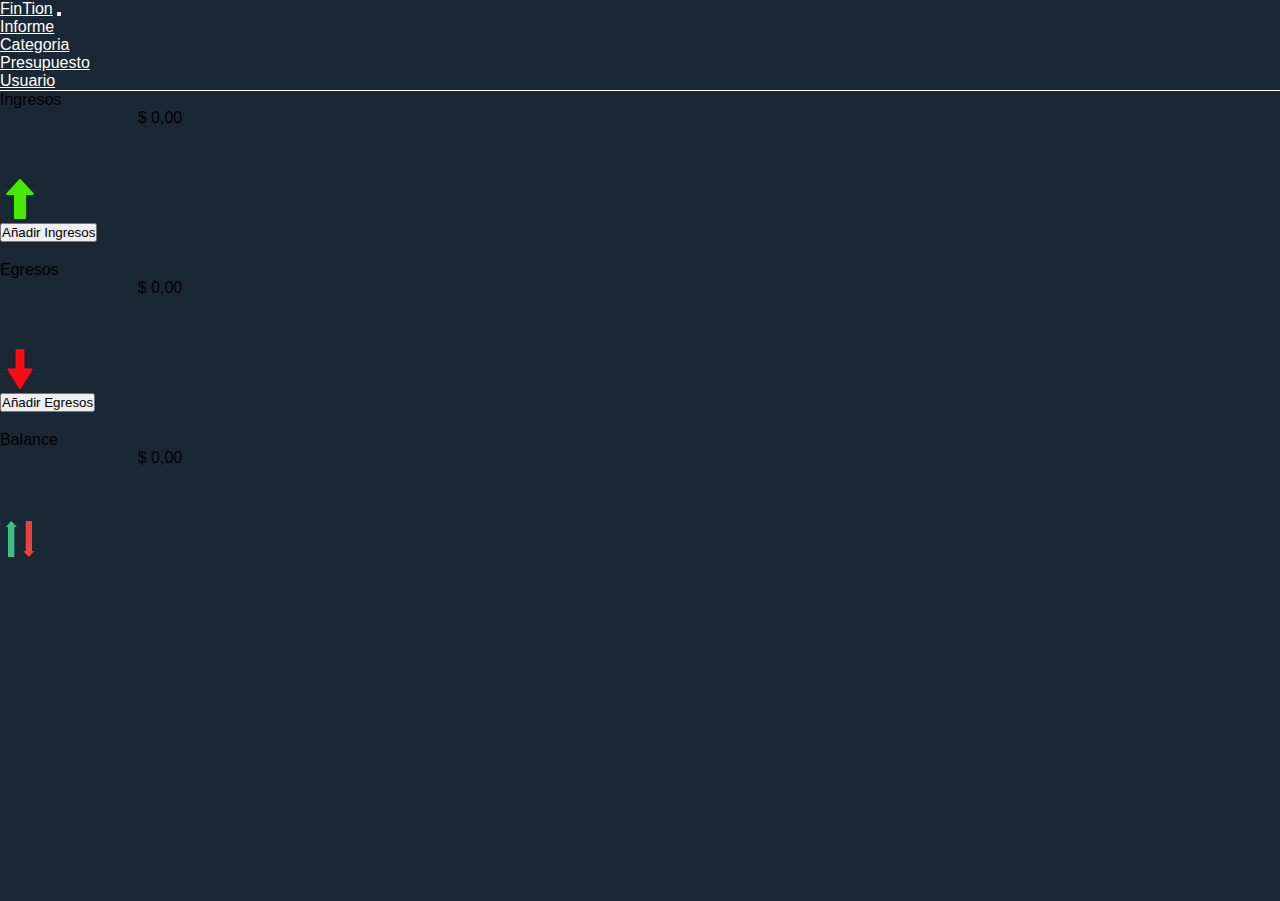
<file: templates/home.html>
<!DOCTYPE html>
<html lang="en">

<head>
  <meta charset="UTF-8" />
  <meta name="viewport" content="width=device-width, initial-scale=1.0" />
  <link href="https://cdn.jsdelivr.net/npm/bootstrap@5.3.2/dist/css/bootstrap.min.css" rel="stylesheet"
    integrity="sha384-T3c6CoIi6uLrA9TneNEoa7RxnatzjcDSCmG1MXxSR1GAsXEV/Dwwykc2MPK8M2HN" crossorigin="anonymous" />
  <link rel="stylesheet" href="../public/css/style.css" />
  <title>Home - FinTion</title>
</head>

<body>
  <header>
    <nav class="navbar navbar-expand-lg navbar-light">
      <div class="container-fluid">
        <a class="navbar-brand logo" href="home.html" style="color: #fff;">FinTion</a>

        <button class="navbar-toggler" type="button" data-bs-toggle="collapse" data-bs-target="#navbarNav">
          <span class="navbar-toggler-icon hamburguer"></span>
        </button>

        <div class="collapse navbar-collapse" id="navbarNav">
          <ul class="navbar-nav me-auto mb-2 mb-lg-0">
            <li class="nav-item">
              <a class="nav-link" href="#" style="color: #fff;">Informe</a>
            </li>
            <li class="nav-item">
              <a class="nav-link" href="#" style="color: #fff;">Categoria</a>
            </li>
            <li class="nav-item">
              <a class="nav-link" href="presupuesto.html" style="color: #fff;">Presupuesto</a>
            </li>
          </ul>
        </div>

        <div class="collapse navbar-collapse" id="navbarNav">
          <ul class="navbar-nav ms-auto">
            <li class="nav-item">
              <a class="nav-link" href="#" style="color: #fff;">Usuario</a>
            </li>
          </ul>
        </div>
      </div>
    </nav>
  </header>
  <main class="container d-flex flex-column align-items-center justify-content-center" style="height: 90vh">
    <div class="container d-flex align-items-center justify-content-between first-info" style="margin: auto;">
      <!-- Card -->
      <div class="card text-center">
        <div class="card-header">
          <span>Ingresos</span>
        </div>
        <div class="row align-items-center">
          <div class="col-md-8">
            <div class="card-body">
              <p class="card-text">$ 0,00</p>
            </div>
          </div>

          <div class="col-md-4">
            <img src="../public/img/flecha-hacia-arriba.png" alt="Flecha hacia arriba" class="card-img" />
          </div>
        </div>

        <div class="card-footer">
          <button class="btn btn-primary">Añadir Ingresos</button>
        </div>
      </div>

      <!-- Card -->
      <div class="card text-center">
        <div class="card-header">
          <span>Egresos</span>
        </div>
        <div class="row align-items-center">
          <div class="col-md-8">
            <div class="card-body">
              <p class="card-text">$ 0,00</p>
            </div>
          </div>

          <div class="col-md-4">
            <img src="../public/img/flecha-hacia-abajo.png" alt="Flecha hacia abajo" class="card-img" />
          </div>
        </div>

        <div class="card-footer">
          <button class="btn btn-primary">Añadir Egresos</button>
        </div>
      </div>
    </div>
    <div class="container d-flex align-items-center justify-content-center second-info" style="margin: auto;">
      <!-- Card -->
      <div class="card text-center balance">
        <div class="card-header">
          <span>Balance</span>
        </div>
        <div class="row align-items-center">
          <div class="col-md-8">
            <div class="card-body">
              <p class="card-text">$ 0,00</p>
            </div>
          </div>

          <div class="col-md-4">
            <img src="../public/img/arriba-abajo.png" alt="Flecha hacia arriba y abajo" class="card-img" />
          </div>
        </div>
      </div>
    </div>
  </main>

  <script src="https://cdn.jsdelivr.net/npm/bootstrap@5.3.2/dist/js/bootstrap.bundle.min.js"
    integrity="sha384-C6RzsynM9kWDrMNeT87bh95OGNyZPhcTNXj1NW7RuBCsyN/o0jlpcV8Qyq46cDfL"
    crossorigin="anonymous"></script>
</body>

</html>
</file>
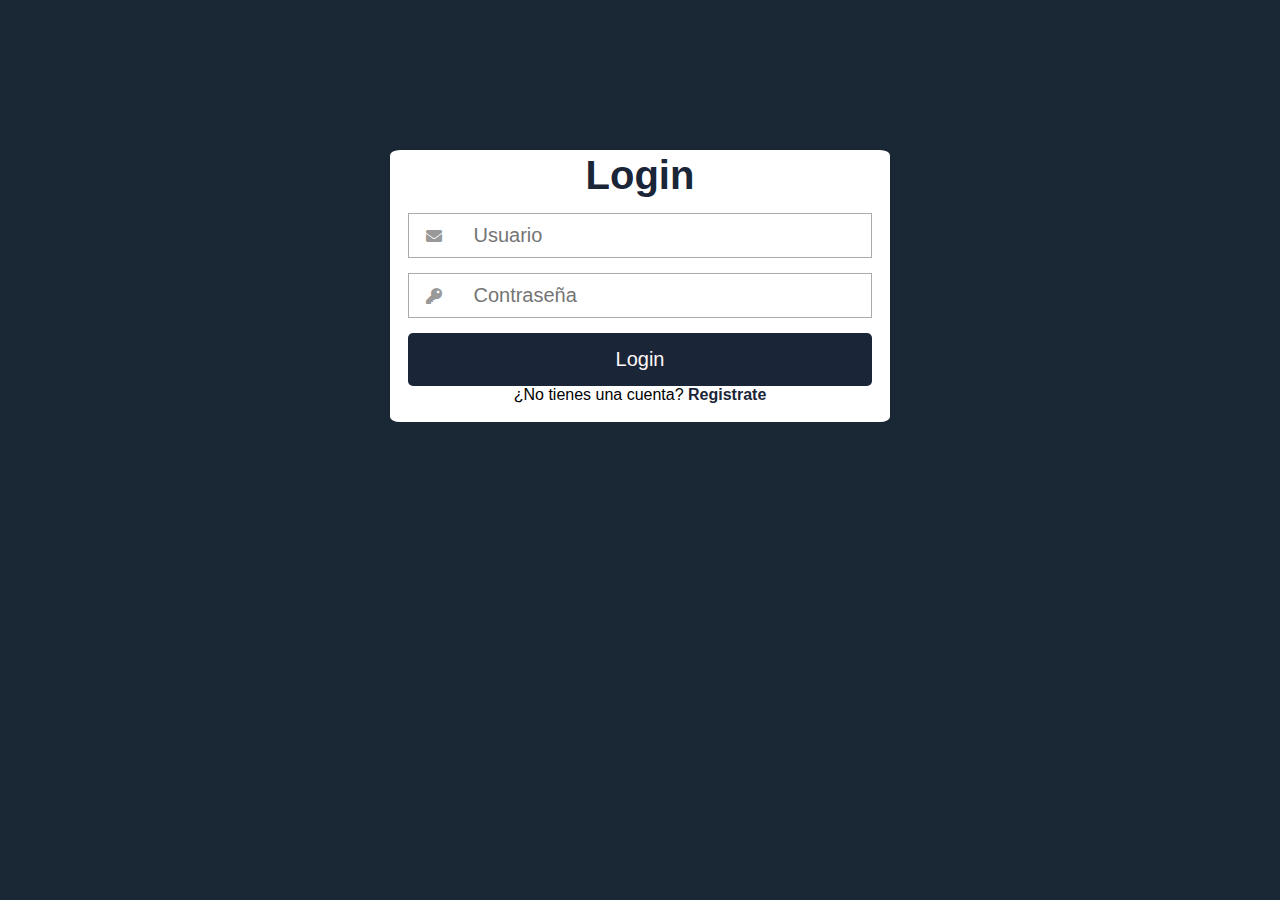
<file: templates/login.html>
<!DOCTYPE html>
<html lang="es">
<head>
	<meta charset="UTF-8">
	<title></title> 
	<meta name="viewport" content="width=device-width, user-scalable=yes, initial-scale=1.0, maximum-scale=3.0, minimum-scale=1.0">
 <link rel="stylesheet" href="https://use.fontawesome.com/releases/v5.6.3/css/all.css" >
	<link rel="stylesheet" href="../public/css/style.css">
	

</head>  
<body>
    <form class="formulario" method="post" action="../src/login.php">
    
    <h1>Login</h1>
     <div class="contenedor">
         
         <div class="input-contenedor">
         <i class="fas fa-envelope icon"></i>
         <input type="text" placeholder="Usuario" name="usuario">
         
         </div>
         
         
         <div class="input-contenedor">
        <i class="fas fa-key icon"></i>
         <input type="password" placeholder="Contraseña" name="contraseña">
         
         </div>
         <input type="submit" value="Login" class="button">
         
         <p>¿No tienes una cuenta? <a class="link" href="register.html">Registrate </a></p>
     </div>
    </form>
</body>
</html>
</file>
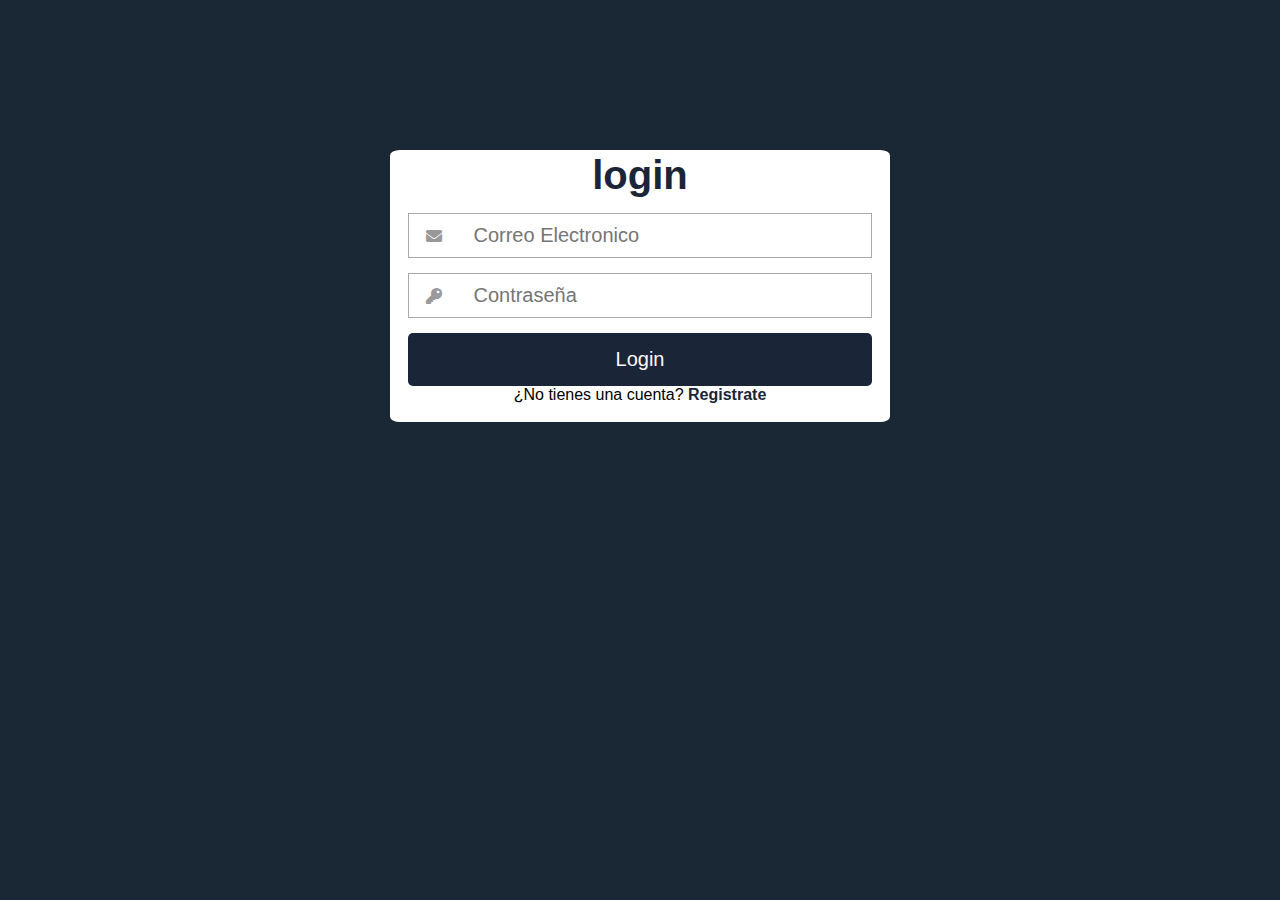
<file: templates/loginvista.html>
<!DOCTYPE html>
<html lang="es">
<head>
	<meta charset="UTF-8">
	<title></title> 
	<meta name="viewport" content="width=device-width, user-scalable=yes, initial-scale=1.0, maximum-scale=3.0, minimum-scale=1.0">
 <link rel="stylesheet" href="https://use.fontawesome.com/releases/v5.6.3/css/all.css" >
	<link rel="stylesheet" href="../public/css/style.css">
	

</head>  
<body>
    <form class="formulario">
    
    <h1>login</h1>
     <div class="contenedor">
     
     
         
         <div class="input-contenedor">
         <i class="fas fa-envelope icon"></i>
         <input type="text" placeholder="Correo Electronico">
         
         </div>
         
         
         <div class="input-contenedor">
        <i class="fas fa-key icon"></i>
         <input type="password" placeholder="Contraseña">
         
         </div>
         <input type="submit" value="Login" class="button">
         
         <p>¿No tienes una cuenta? <a class="link" href="registrarvista.html">Registrate </a></p>
     </div>
    </form>
</body>
</html>
</file>
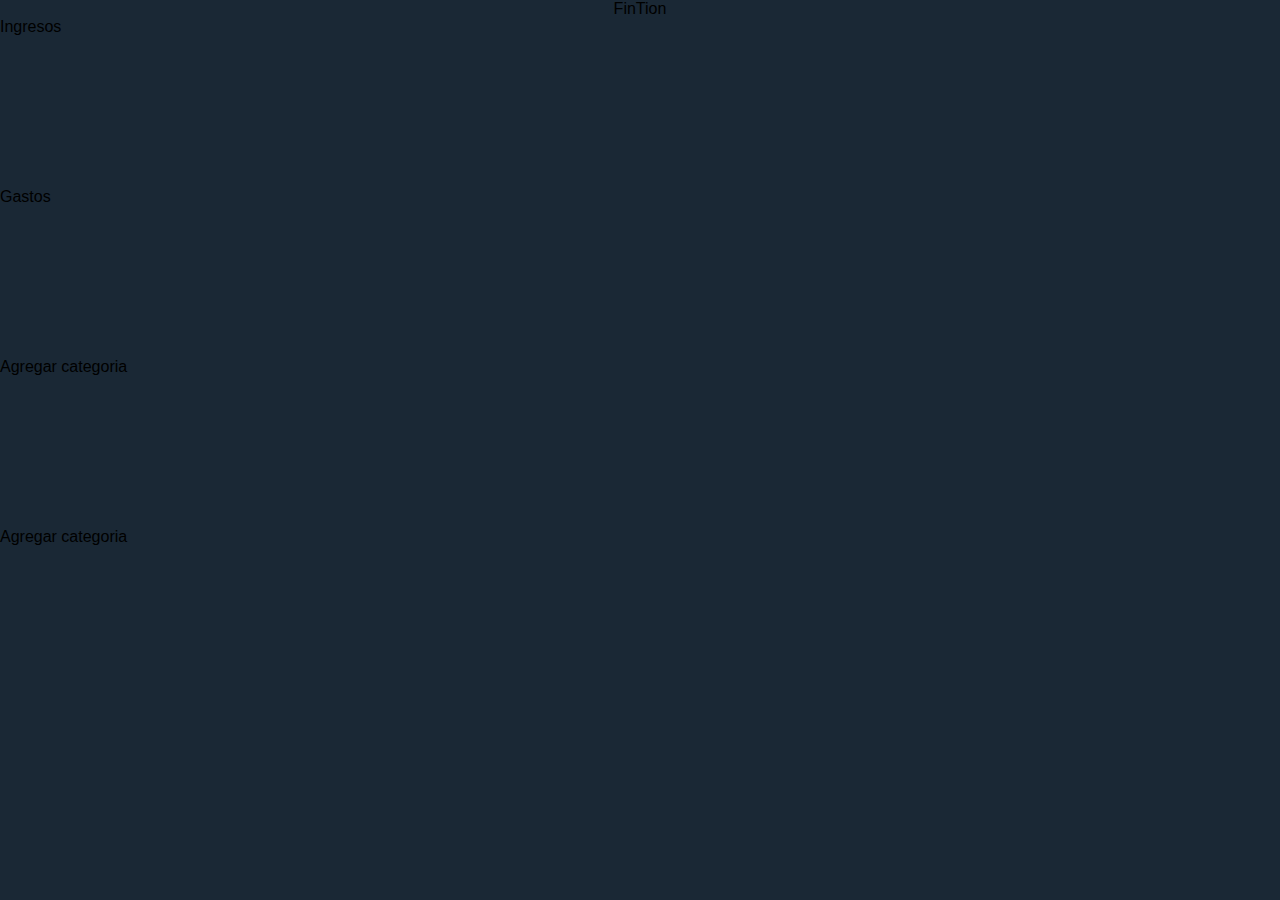
<file: templates/menu-categorias.html>
<!DOCTYPE html>
<html lang="es">
<head>
<meta charset="UTF-8">
<meta name="viewport" content="width=device-width, initial-scale=1.0">
<link rel="stylesheet" href="../public/css/style.css">
<title>FinTion</title>
</head>
<body>
    <div class="navbar">
        <p class="navbar-icon">FinTion</p>
    </div>
    <div class="cards-container">
        <div class="card" id="card1">Ingresos</div>
        <div class="card" id="card2">Gastos</div>
    </div>
    <div class="cards-container2">
        <div class="card" id="addCategory1" onclick="toggleForm('formContainer1', 'addCategory1')">Agregar categoria</div>
        <div class="card" id="addCategory2" onclick="toggleForm('formContainer2', 'addCategory2')">Agregar categoria</div>
    </div>
    <div class="form-container" id="formContainer1" style="display: none;">
        <form class="form" onsubmit="addToCardsContainer(event, 'card1')">
            <div class="form-content">
                <input type="text" placeholder="Categoria" name="categoria">
                <br><br>
                <input type="text" placeholder="Descripción" name="descripcion">
                <br><br>
                <input type="submit" value="Añadir">
            </div>
        </form>
    </div>
    <div class="form-container" id="formContainer2" style="display: none;">
        <form class="form" onsubmit="addToCardsContainer(event, 'card2')">
            <div class="form-content">
                <input type="text" placeholder="Categoria" name="categoria">
                <br><br>
                <input type="text" placeholder="Descripción" name="descripcion">
                <br><br>
                <input type="submit" value="Añadir">
            </div>
        </form>
    </div>
    <div class="cards-container3">
        <div class="cards" id="cardsContainer3"></div>
        <div class="cards" id="cardsContainer3"></div>
    </div>
    <script src="../public/js/script.js"></script>
</body>
</html>
</file>
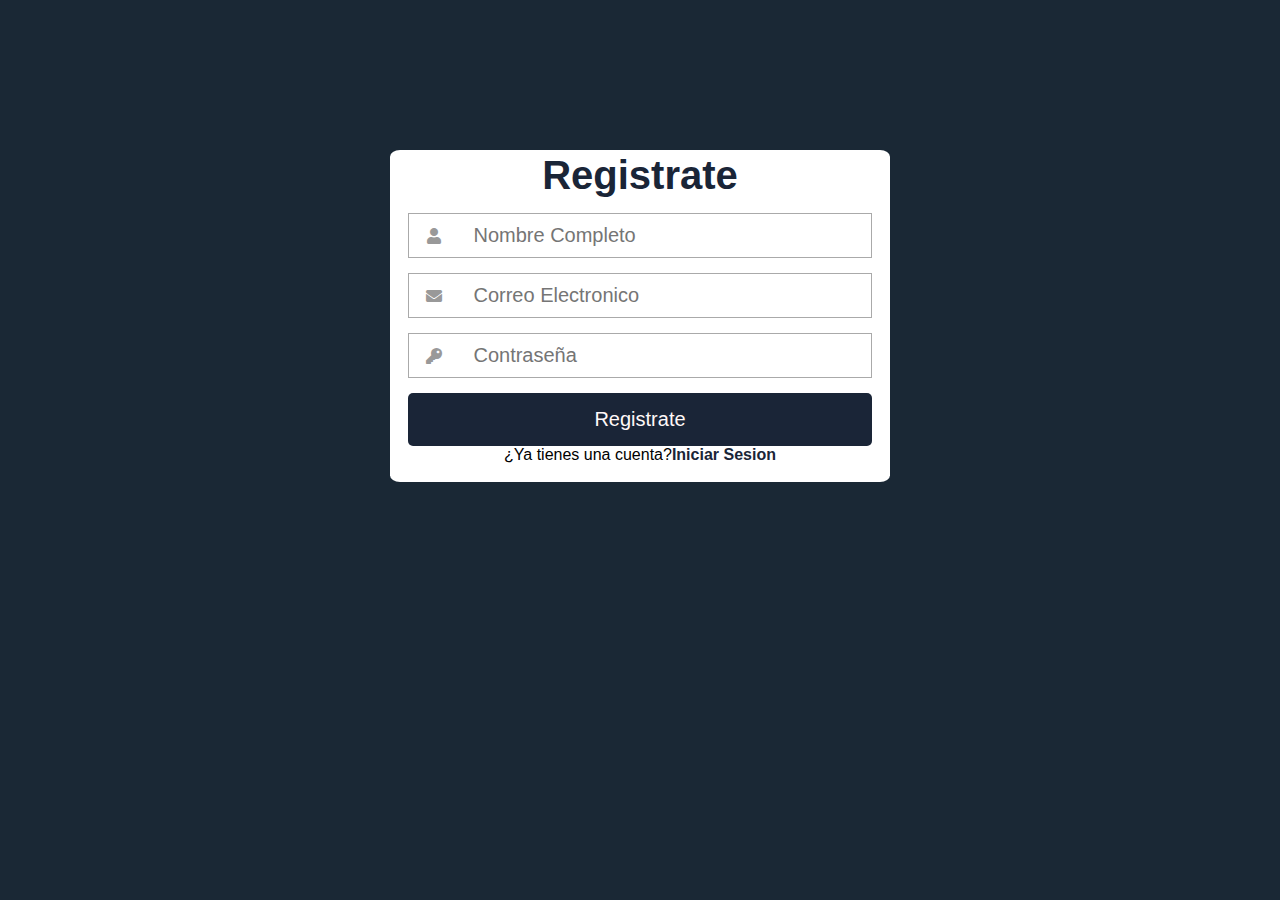
<file: templates/register.html>
<!DOCTYPE html>
<html lang="es">

<head>
    <meta charset="UTF-8">
    <title></title>
    <meta name="viewport"
        content="width=device-width, user-scalable=yes, initial-scale=1.0, maximum-scale=3.0, minimum-scale=1.0">
    <link rel="stylesheet" href="https://use.fontawesome.com/releases/v5.6.3/css/all.css">
    <link rel="stylesheet" href="../public/css/style.css">


</head>

<body>
    <form class="formulario" method="post" action="../src/register.php">

        <h1>Registrate</h1>
        <div class="contenedor">

            <div class="input-contenedor">
                <i class="fas fa-user icon"></i>
                <input type="text" placeholder="Nombre Completo" name="nombre">
            </div>

            <div class="input-contenedor">
                <i class="fas fa-envelope icon"></i>
                <input type="text" placeholder="Correo Electronico" name="email">

            </div>

            <div class="input-contenedor">
                <i class="fas fa-key icon"></i>
                <input type="password" placeholder="Contraseña" name="password">

            </div>
            <input type="submit" value="Registrate" class="button">

            <p>¿Ya tienes una cuenta?<a class="link" href="login.html">Iniciar Sesion</a></p>
        </div>
    </form>
</body>

</html>
</file>
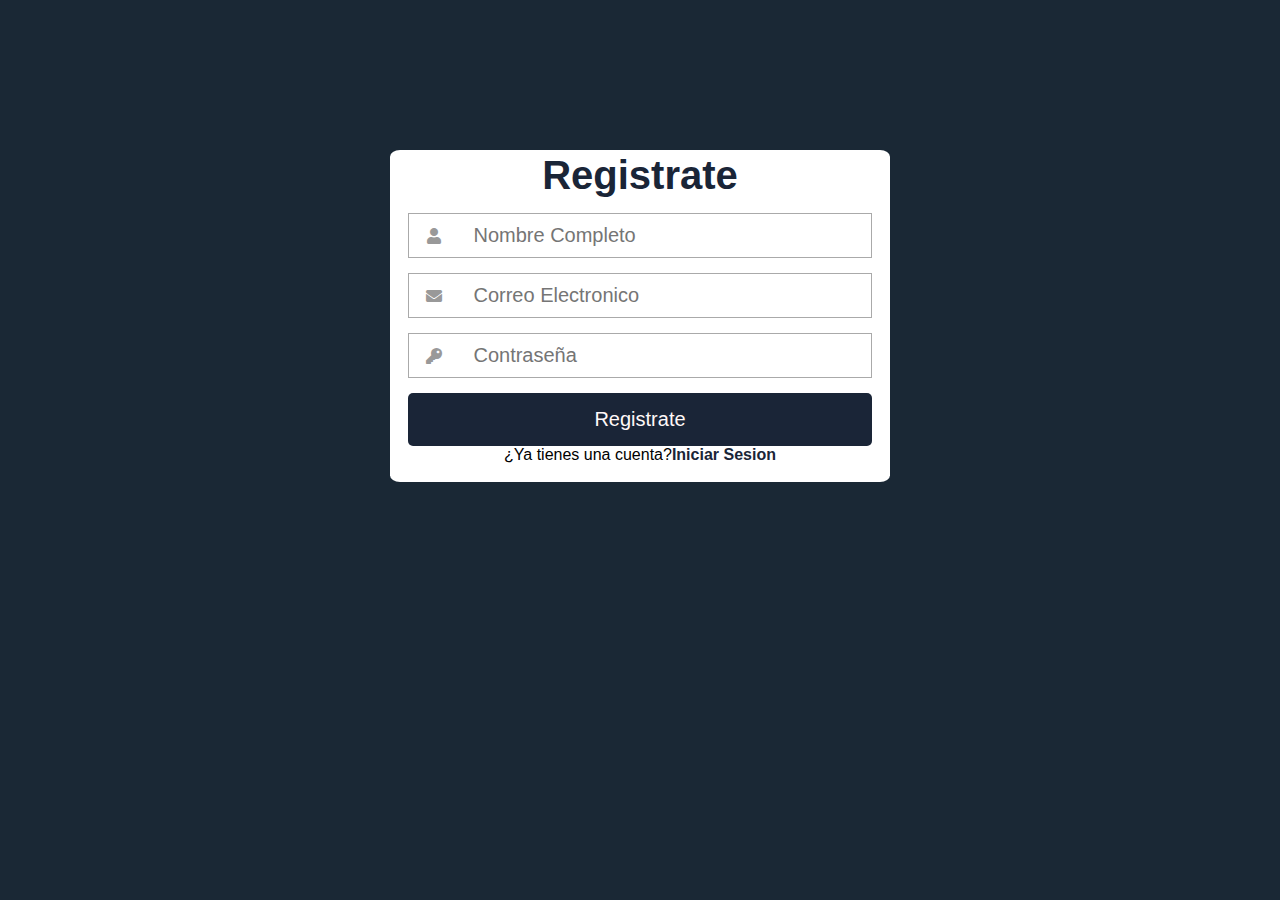
<file: templates/registrarvista.html>
<!DOCTYPE html>
<html lang="es">
<head>
	<meta charset="UTF-8">
	<title></title> 
	<meta name="viewport" content="width=device-width, user-scalable=yes, initial-scale=1.0, maximum-scale=3.0, minimum-scale=1.0">
 <link rel="stylesheet" href="https://use.fontawesome.com/releases/v5.6.3/css/all.css" >
	<link rel="stylesheet" href="../public/css/style.css">
	

</head>  
<body>
 <form class="formulario">
    
    <h1>Registrate</h1>
     <div class="contenedor">
     
     <div class="input-contenedor">
         <i class="fas fa-user icon"></i>
         <input type="text" placeholder="Nombre Completo">
         
         </div>
         
         <div class="input-contenedor">
         <i class="fas fa-envelope icon"></i>
         <input type="text" placeholder="Correo Electronico">
         
         </div>
         
         <div class="input-contenedor">
        <i class="fas fa-key icon"></i>
         <input type="password" placeholder="Contraseña">
         
         </div>
         <input type="submit" value="Registrate" class="button">
         
         <p>¿Ya tienes una cuenta?<a class="link" href="loginvista.html">Iniciar Sesion</a></p>
     </div>
    </form>
</body>
</html>
</file>
<file: public/css/style.css>
* {
    padding: 0;
    margin: 0;
    box-sizing: border-box;
}

body {
    font-family: Arial, Helvetica, sans-serif;
    margin: 0;
    background-color: #1A2835;
    background-size: cover;
    background-attachment: fixed;
}

.contenedor {
    width: 100%;
    padding: 15px;
}

.formulario {
    background: #ffffff;
    margin-top: 150px;
    padding: 3px;
}

h1 {
    text-align: center;
    color: #1a2537;
    font-size: 40px;
}

input[type="text"],
input[type="password"] {
    font-size: 20px;
    width: 82%;
    padding: 10px;
    border: none;
}

.input-contenedor {
    margin-bottom: 15px;
    border: 1px solid #aaa;
}

.icon {
    min-width: 50px;
    text-align: center;
    color: #999;
}

.button {
    border: none;
    width: 100%;
    color: rgb(255, 248, 248);
    font-size: 20px;
    background: #1a2537;
    padding: 15px 20px;
    border-radius: 5px;
    cursor: pointer;
}

.button:hover {
    background: cadetblue;
}

p {
    text-align: center;
}

.link {
    text-decoration: none;
    color: #1a2537;
    font-weight: 600;
}

.link:hover {
    color: cadetblue;
}

@media (min-width: 768px) {
    .formulario {
        margin: auto;
        width: 500px;
        margin-top: 150px;
        border-radius: 2%;
    }
}

/* Home */

nav {
    border-bottom: .5px solid #fff;
}

.card {
    width: 320px;
    height: 170px;
    
}

.card-body {
    height: 70px;
    
}

.card-img {
    width: 40px;
    height: 40px;
}

.balance {
    height: 120px;
}

/**/

/*:::Boton-Modal:::*/
.boton-modal{
    padding: 40px;
}
.boton-modal label{
    padding: 5px 50px;
    background-color: #5488a3;
    color: #fff;
    border-radius: 4px;
    cursor: pointer;
    transition: all 300ms ease;
}
.boton-modal label:hover{
    background-color: #185E83;
}
/*:::Fin Boton-Modal:::*/

/*:::Ventana Modal:::*/
#btn-modal{
    display: none;
}

#btn-modal2{
    display: none;
}
.container-modal{
    width: 100%;
    height: 100vh;
    position: fixed;
    top: 0; left: 0;
    background-color: rgba(144, 148, 150, 0.8);
    display: none;
    justify-content: center;
    align-items: center;
    z-index: 100;
}
#btn-modal:checked ~ .container-modal{
    display: flex;
}
.content-modal{
    width: 100%;
    max-width: 400px;
    padding: 20px;
    background-color: #fff;
    border-radius: 4px;
}
.content-modal h2{
    margin-bottom: 15px;
}
.content-modal p{
    padding: 15px 0px;
    border-top: 1px solid #dbdbdb;
    border-bottom: 1px solid #dbdbdb;
}
.content-modal .btn-cerrar{
    width: 100%;
    margin-top: 15px;
    display: flex;
    justify-content: flex-end;
}
.content-modal .btn-cerrar label{
    padding: 7px 10px;
    background-color: #5488a3;
    color: #fff;
    border-radius: 4px;
    cursor: pointer;
    transition: all 300ms ease;
}
.content-modal .btn-cerrar label:hover{
    background-color:#185E83;
}
.cerrar-modal{
    width:100%;
    height: 100vh;
    position: absolute;
    top:0; left: 0;
    z-index: -1;
}
@media screen and (max-width:800px) {
    .content-modal{
        width: 90%;
    }
}
/*:::Fin Ventana Modal:::*/
</file>
